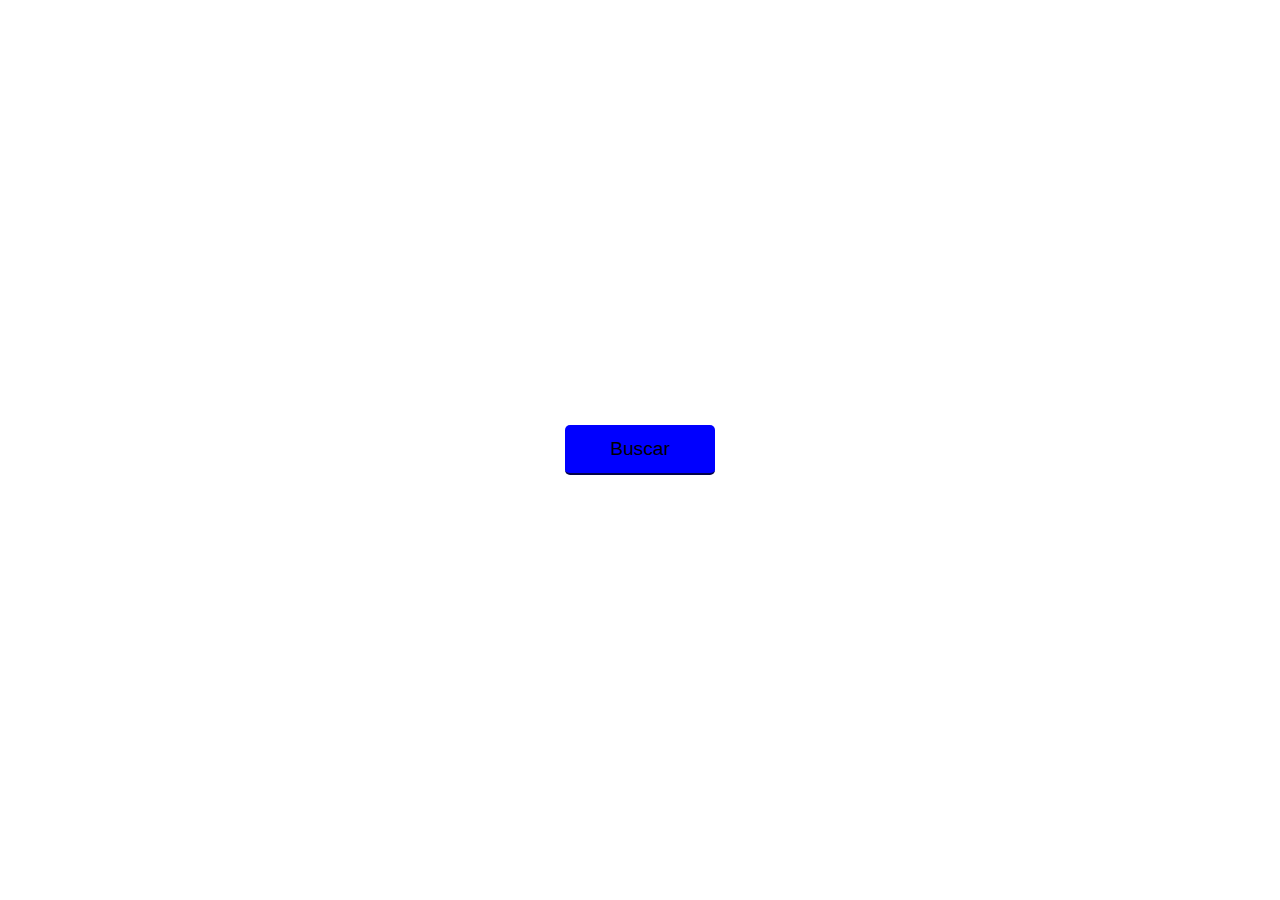
<file: Intro-CSS/09-animaciones/index.html>
<!DOCTYPE html>
<html lang="en">
<head>
    <meta charset="UTF-8">
    <meta http-equiv="X-UA-Compatible" content="IE=edge">
    <meta name="viewport" content="width=device-width, initial-scale=1.0">
    <title>Animaciones y transiciones</title>
    <link rel="stylesheet" href="../09-animaciones/style.css">
</head>
<body>
    <button class="btn-modern">Buscar</button>
</body>
</html>
</file>
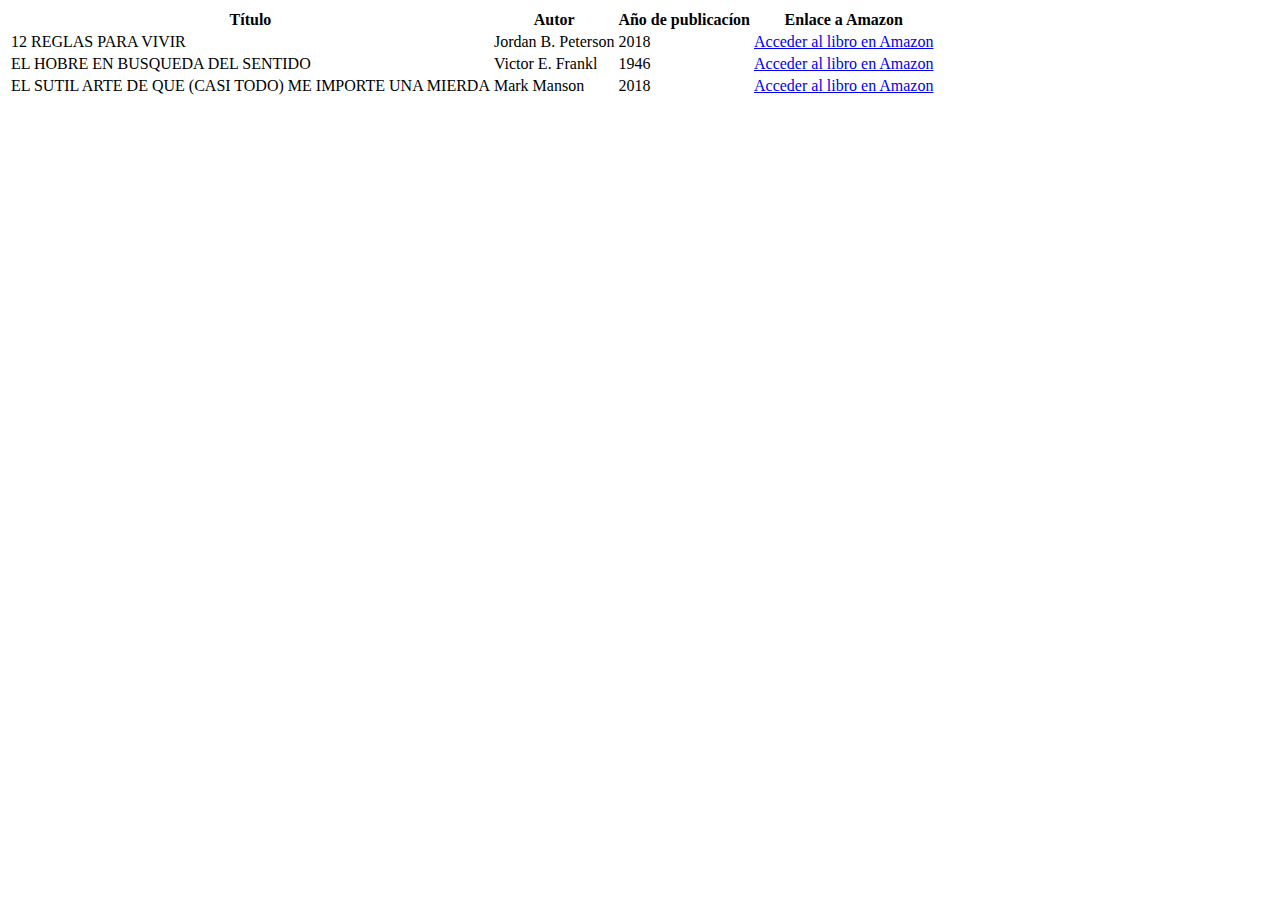
<file: Ejercicio02-2.html>
<!DOCTYPE html>
<html>
    <head>
        <title>Ejercicio 02/02 - Tablas en HTML</title>
    </head>
    <body>
        <table>
            <tr>
            <th>Título</th>
            <th>Autor</th>
            <th>Año de publicacíon</th>
            <th>Enlace a Amazon</th>
        </tr>
        <tr>
            <td>12 REGLAS PARA VIVIR</td>
            <td>Jordan B. Peterson</td>
            <td>2018</td>
            <td><a href="https://www.amazon.com/-/es/Jordan-B-Peterson/dp/8408193309">Acceder al libro en Amazon</a></td>
        </tr>
        <tr>
            <td>EL HOBRE EN BUSQUEDA DEL SENTIDO</td>
            <td>Victor E. Frankl</td>
            <td>1946</td>
            <td><a href="https://www.amazon.com/-/es/Viktor-Emil-Frankl/dp/8425432022">Acceder al libro en Amazon</a></td>
        </tr>
        <tr>
            <td>EL SUTIL ARTE DE QUE (CASI TODO) ME IMPORTE UNA MIERDA</td>
            <td>Mark Manson</td>
            <td>2018</td>
            <td><a href="https://www.amazon.com/-/es/MARK-MANSON/dp/8491392289">Acceder al libro en Amazon</a></td>
        </tr>
        </table>
    </body>
</html>
</file>
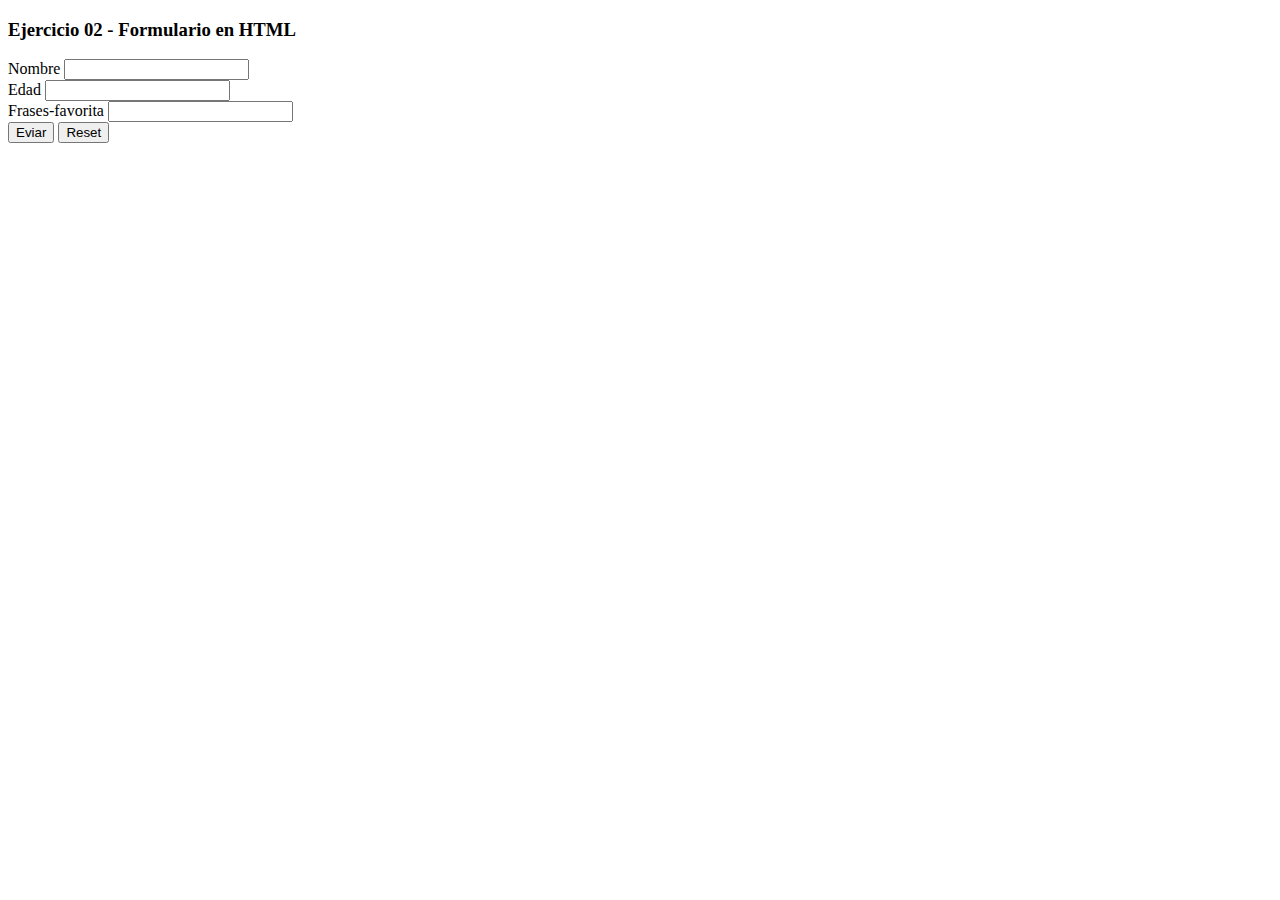
<file: Ejercicio02.html>
<!DOCTYPE html>
<html>
    <head>
        <title>Ejercicio 02 - Formulario en HTML</title>
    </head>
    <body>
        <h3>Ejercicio 02 - Formulario en HTML</h3>
        <form action="/">
        <div>    
            <label for="nombre">Nombre</label>
            <input id="nombre" type="text">
        </div>
        <div>
            <label for="edad">Edad</label>
            <input id="edad" type="number">
        </div>
        <div>
            <label for="frase-faborita">Frases-favorita</label>
            <input id="frase-favorita" type="text">
        </div>
        <button type="submit">Eviar</button>
        <button type="reset">Reset</button>
        </form>
    </body>
</html>
</file>
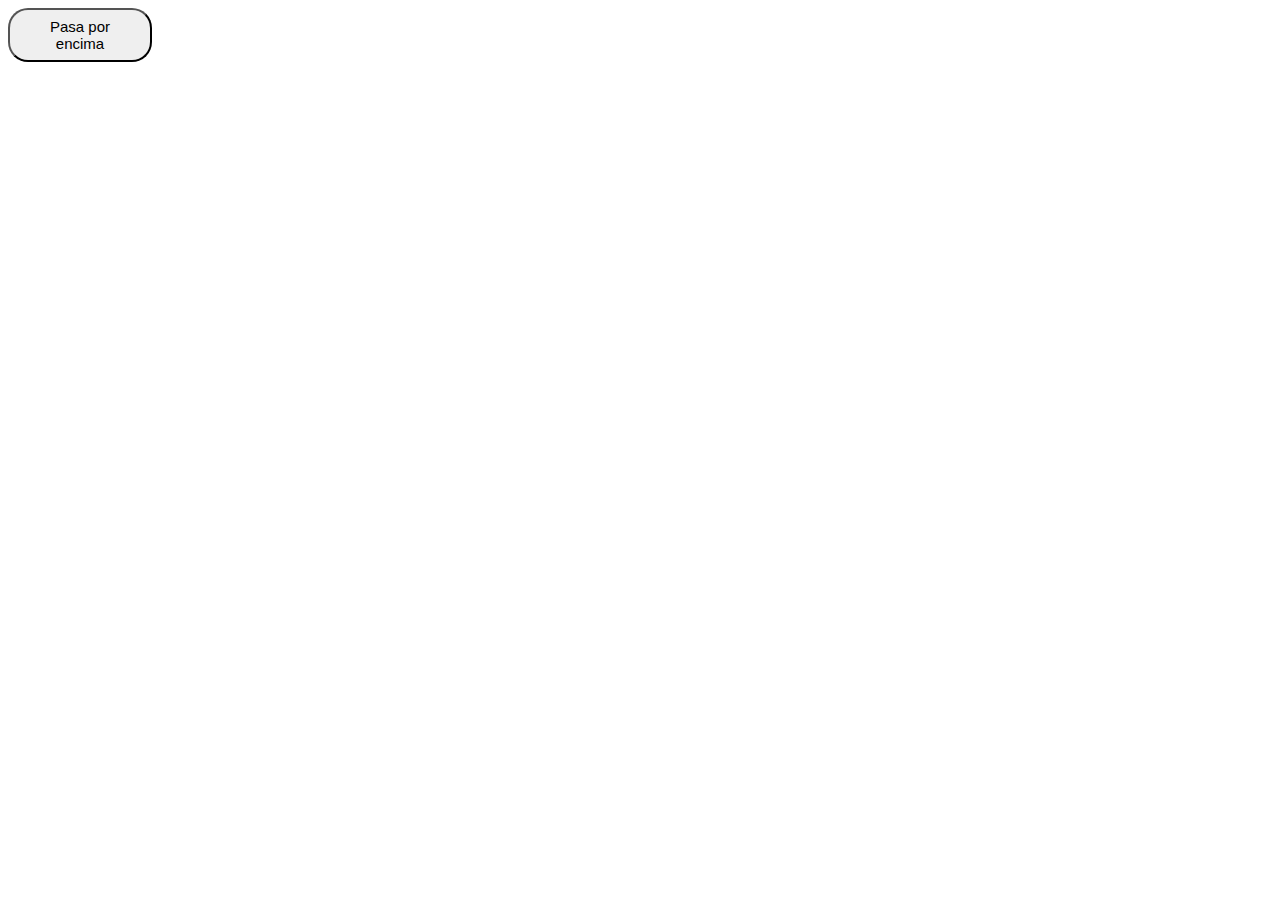
<file: Intro-CSS/HTML/anidación.html>
<!DOCTYPE html>
<html lang="en">
<head>
    <meta charset="UTF-8">
    <meta http-equiv="X-UA-Compatible" content="IE=edge">
    <meta name="viewport" content="width=device-width, initial-scale=1.0">
    <title>Selectores, pseudo-clases y pseudo-elementos en CSS</title>
    <link rel="stylesheet" href="../css/anidación.css">
</head>
<body>
    <button class="boton"></button>
</body>
</html>
</file>
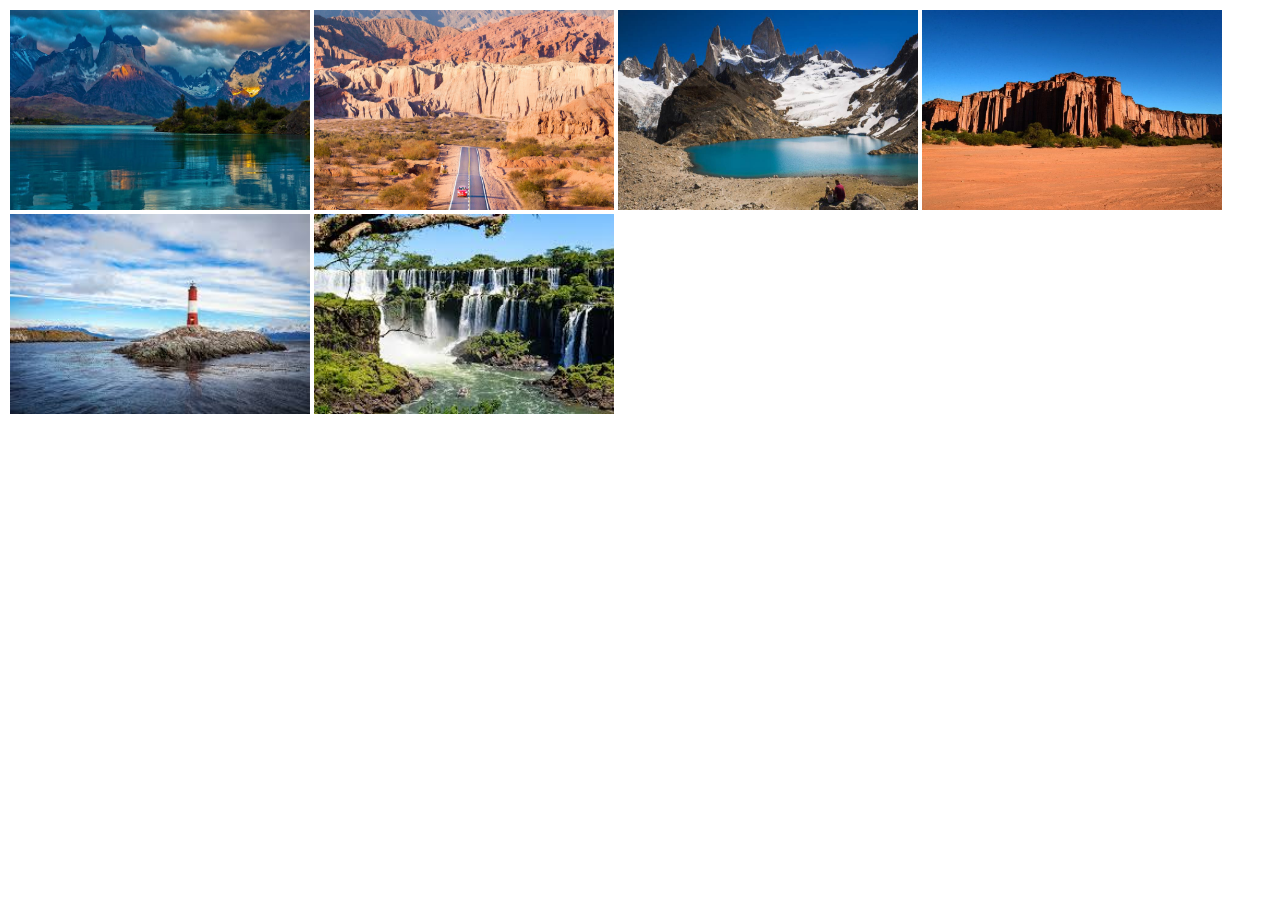
<file: Intro-CSS/HTML/disposición.html>
<!DOCTYPE html>
<html lang="en">
<head>
    <meta charset="UTF-8">
    <meta http-equiv="X-UA-Compatible" content="IE=edge">
    <meta name="viewport" content="width=device-width, initial-scale=1.0">
    <title>Disposión de elementos en Css</title>
    <link rel="stylesheet" href="../css/disposición.css">
</head>
<body>
    <div class="galeria">
        <img src="imagenes/imagen-1.jpg">
        <img src="imagenes/imagen-2.jpg">
        <img src="imagenes/imagen-3.jpg">
        <img src="imagenes/imagen-4.jpg">
        <img src="imagenes/imagen-5.jpg">
        <img src="imagenes/imagen-6.jpg">
    </div>
</body>
</html>
</file>
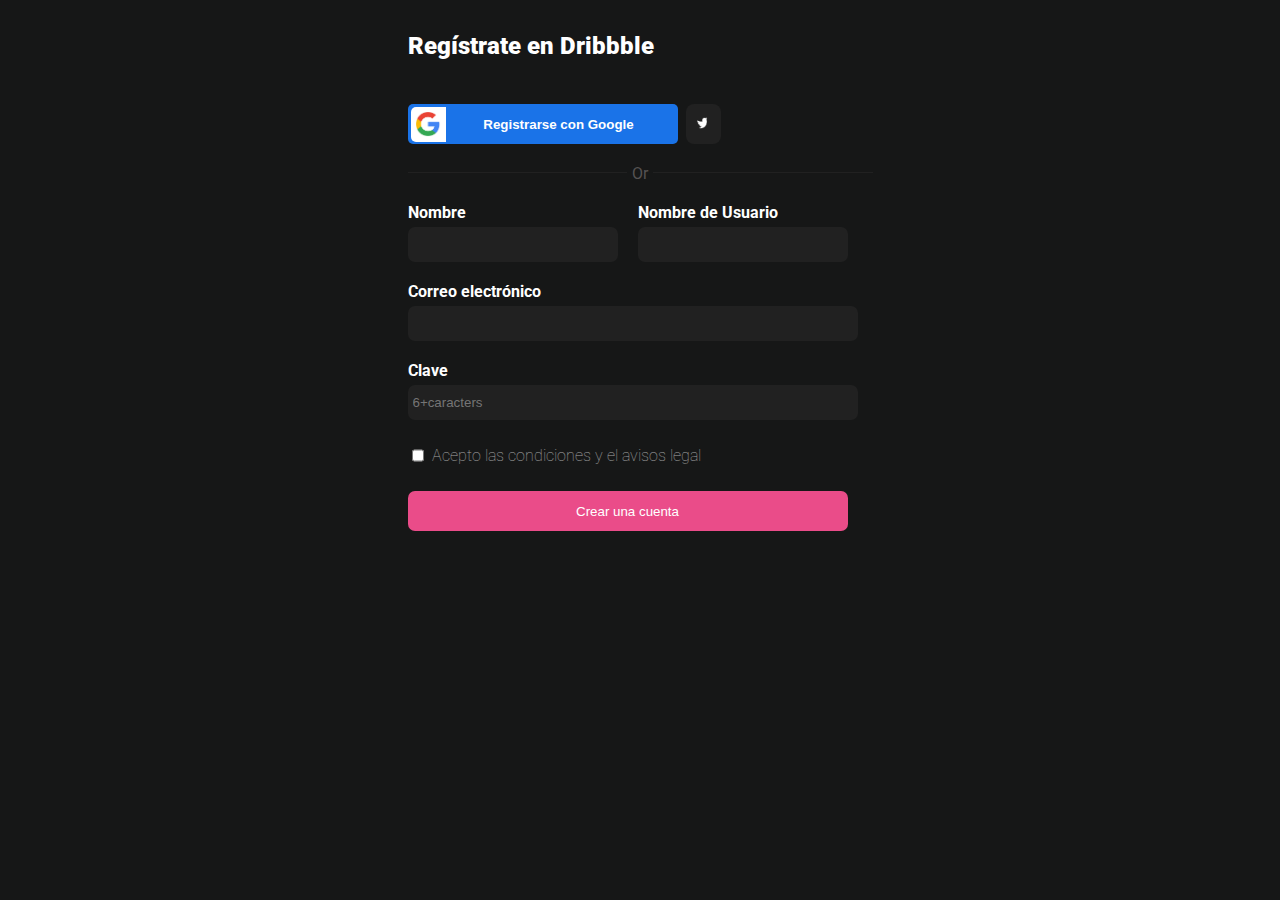
<file: Intro-CSS/HTML/login.html>
<!DOCTYPE html>
<html lang="en">
<head>
    <meta charset="UTF-8">
    <meta http-equiv="X-UA-Compatible" content="IE=edge">
    <meta name="viewport" content="width=device-width, initial-scale=1.0">
    <title>Replica</title>
    <link rel="stylesheet" href="../css/login.css">
</head>
<body>
    <div class="container">
        <h3>Regístrate en Dribbble</h3>
        <div class="the-buttons">
            <button class="google-btn">
                <picture>
                    <img src="../HTML/imagenes/img-google.png">
                </picture>
                <span>Registrarse con Google</span>
            </button>
            <button class="twitter-btn">
                <picture>
                    <img src="../HTML/imagenes/img-twitter.png">
                </picture>
            </button>
        </div>
        <div class="separator">
            <hr>
            <span>Or</span>
            <hr>
        </div>
        <form action="" method="" >
            <div class="section-1">
                <label for="nombre" class="nombre">
                    <span>Nombre</span>
                    <input id="nombre">
                </label>
                <label for="usuario" class="usuario">
                    <span>Nombre de Usuario</span>
                    <input id="usuario">
                </label>
            </div>
            <label for="correo">
                <span>Correo electrónico</span>
                <input id="correo">
            </label>
            <label for="clave">
                <span>Clave</span>
                <input id="clave" placeholder="6+caracters">
            </label>
            <label for="checkbox" class="checkbox">
                <span>Acepto las condiciones y el avisos legal</span>
                <input id="checkbox" type="checkbox">
            </label>
            <button type="submit">Crear una cuenta</button>

        </form>
        </div>
    </div>
</body>
</html>
</file>
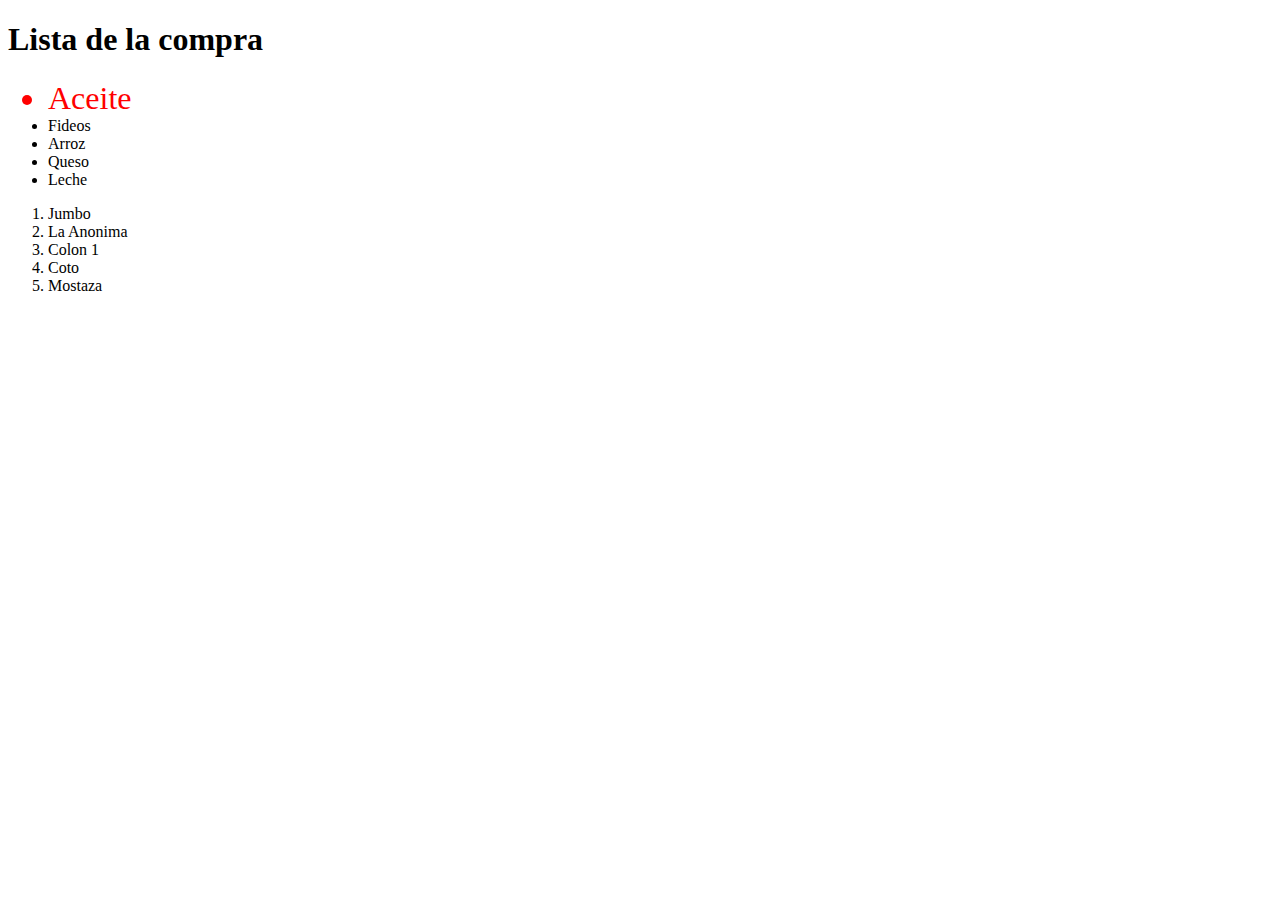
<file: Intro-CSS/HTML/selectores.html>
<!DOCTYPE html>
<html lang="en">
<head>
    <meta charset="UTF-8">
    <link rel="stylesheet" href="../css/selectores.css">
    <title>Ganando precision con los selectores en CSS</title>
</head>
<body>
    <h1 id="titulo" class="encabezado">Lista de la compra</h1>
    <ul>
        <li id="elemento-1">Aceite</li>
        <li id="elemento-2">Fideos</li>
        <li id="elemento-3">Arroz</li>
        <li id="elemento-4">Queso</li>
        <li id="elemento-5">Leche</li>
    </ul>
    <ol>
        <li id="elemnto-1">Jumbo</li>
        <li id="elemento-2">La Anonima</li>
        <li id="elemento-3">Colon 1</li>
        <li id="elemento-4">Coto</li>
        <li id="elemento-5">Mostaza</li>
    </ol>
    

</body>
</html>
</file>
<file: Intro-CSS/09-animaciones/style.css>
body {
    display: flex;
    margin: 0;
    justify-content: center;
    align-items: center;
    min-height: 100vh;
}

.btn-modern {
    width: 150px;
    height: 50px;
    background-color: blue;
    border-radius: 5px;
    border: none;
    border-bottom: 2px solid rgb(3, 3, 75);
    color: black;
    cursor: pointer;
    transition: all 0.4s;
    font-size: larger;
}

.btn-modern:hover {
    transform: translateY(-5px);
    box-shadow: 5px 5px rgba(0, 0, 0, 0.651);
    background-color: rgb(3, 3, 75);
    color: white;
}
</file>
<file: Intro-CSS/css/anidación.css>
html{
    font-size: 10px;
}

body {
    display: flex;
}

.boton {
    padding: 2.5rem 7rem;
    cursor: pointer;
    position: relative;
    border-radius: 2rem;
    font-family: 'Franklin Gothic Medium', 'Arial Narrow', Arial, sans-serif;
}

.boton::before {
    content: "Pasa por encima";
    position: absolute;
    transform: translate(-50%, -50%);
    font-size: 1.5rem;
    transition: .2s ease;
}

.boton::after {
    content: "¡Hecho!";
    position: absolute;
    transform: translate(-50%, -50%);
    font-size: 1.5rem;
    transition: .2s ease;
    opacity: 0;
}

.boton:hover::before {
    transform: translate(-50%, -50%);
    opacity: 0;
}

.boton:hover::after {
    transform: translate(-50%, -50%);
    opacity: 1;
}

.boton:hover {
    background: darkgreen;
    color: aliceblue;
}
</file>
<file: Intro-CSS/css/disposición.css>
.galeria {
    display: flex;
    flex-wrap: wrap;
}
.galeria img {
    width: 300px;
    padding: 2px;
}
</file>
<file: Intro-CSS/css/login.css>
@import url('https://fonts.googleapis.com/css2?family=Roboto:ital,wght@0,400;0,500;0,700;0,900;1,100&display=swap');

body {
    font-family: 'Roboto', sans-serif;;
    background-color: #161717;
    color: white;
}

.container {
    display: flex;
    flex-direction: column;
    align-items: center;
    justify-content: center;
    gap: 20px;
    width: 465px;
    margin: auto;
}

h3 {
    font-weight: 900;
    font-size: x-large;
    align-self: flex-start;
}
.the-buttons {
    display: flex;
    align-self: flex-start;
    height: 40px;
}

.google-btn{
    display:flex;
    background-color: #1A73E8;
    border: none;
    border-radius: 5px;
    width: 270px;
    cursor: pointer;
    align-items: center;
    justify-content: center;
    padding-left: 3px;

}

.google-btn span {
    color: white;
    font-weight: 700;
    margin: auto;
}

.google-btn picture {
    width: 35px;
    height: 35px;
    background-color: white;
    border-top-left-radius: 5px;
    border-bottom-left-radius: 5px;
    display: flex;
    align-items: center;
    justify-content: center;
}
.google-btn picture img {
    width: 75%;
}
.google-btn:hover {
    opacity: 0.70;
}

.twitter-btn {
    background-color: #212121;
    width: 35px;
    border: none;
    border-radius: 8px;
    margin-left: 8px;
    cursor: pointer;
    display: flex;
    align-items: center;
    justify-content: center;
}

.twitter-btn picture {
    width: 25px;
    height: 15px;
    background-color: #212121;
    
}

.twitter-btn picture img {
    width: 90%;
}

.twitter-btn:hover {
    opacity: 0.60;
    background-color: #212121;
}

.separator {
    display: flex;
    gap: 5px;
    width: 100%;
}

.separator hr {
    flex-grow: 1;
    border: none;
    border-top: 1px solid #212121;
}

.separator span {
    color: #555252;
}

form {
    display: flex;
    flex-direction: column;
    align-self: flex-start;
    gap: 20px
}

.section-1 {
    display: flex;
    gap: 20px;
}

label {
    display: flex;
    flex-direction: column;
    gap:5px;
}

label span {
    font-weight: 700;
}

.section-1 label input {
    background-color: #212121;
    color: white;
    border: none;
    border-radius: 7px;
    width: 200px;
    height: 25px;
    padding: 5px;
    font-weight: 100;
}

.section-1 label input:hover{
    background-color: #454045;
}

label input {
    background-color: #212121;
    color: white;
    border: none;
    border-radius: 7px;
    width: 100%;
    height: 25px;
    padding: 5px;
    font-weight: 100;
}

input:hover {
    transition: 0.2s;
    background-color: #454045;
}

.checkbox {
    display: flex;
    flex-direction: row-reverse;
    justify-content: flex-end;
    align-items: center;
}

.checkbox span {
    font-weight: 100;
    
    opacity: 0.60;
}

.checkbox input {
    width: 12px;
}

button[type="submit"] {
    background-color: #EA4C89;
    color: white;
    font-weight: 500;
    width: 100%;
    height: 40px;
    border: none;
    border-radius: 7px;
    cursor: pointer;
}

button[type="submit"]:hover {
    opacity: 0.65;
}
</file>
<file: Intro-CSS/css/selectores.css>
#elemento-1{
    color: red;
}

ul #elemento-1{
    font-size: 2rem;
}
</file>
